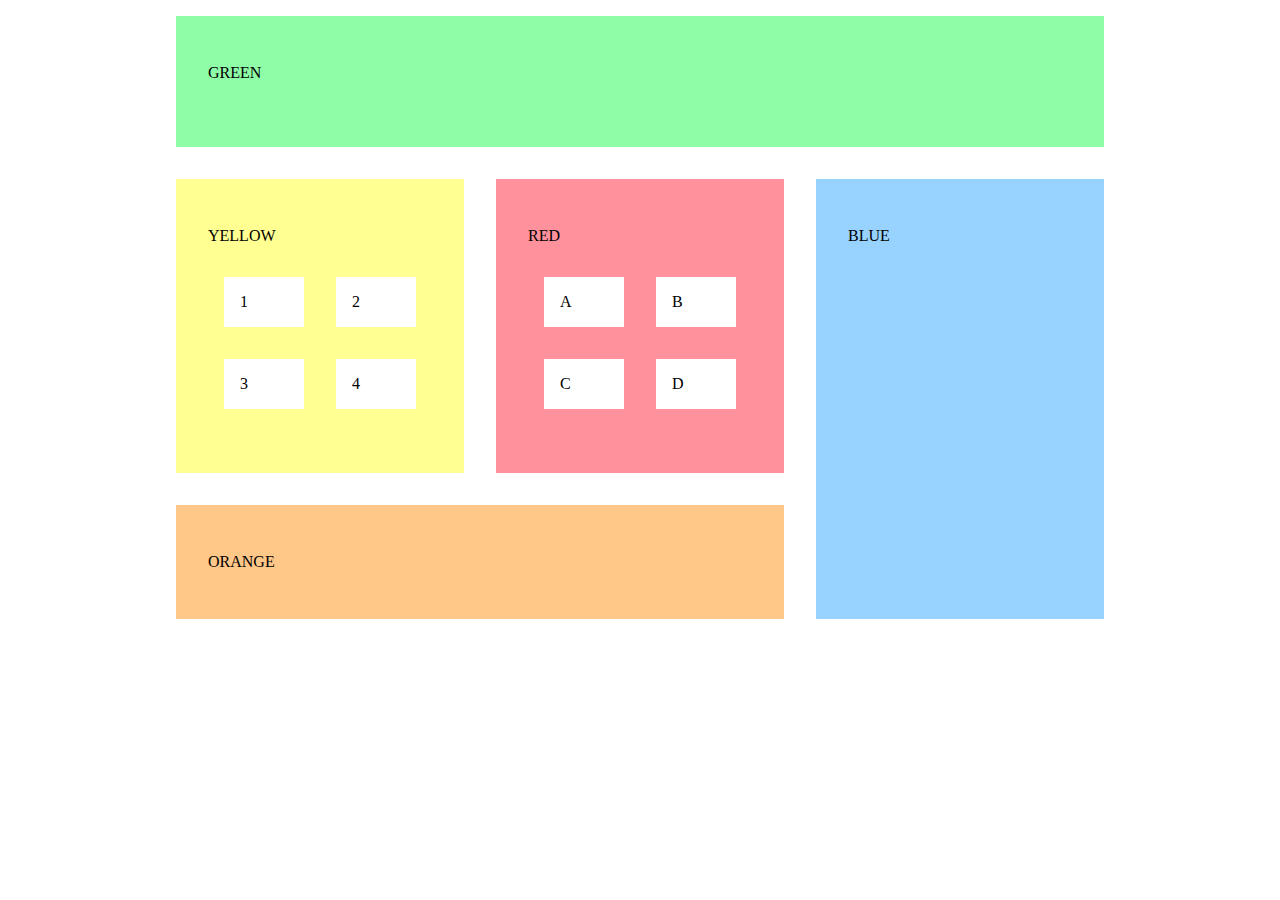
<file: Exercise-7/index.html>
<!DOCTYPE html>
<html lang="en">

<head>
  <meta charset="UTF-8">
  <meta http-equiv="X-UA-Compatible" content="IE=edge">
  <meta name="viewport" content="width=device-width, initial-scale=1.0">
  <title>Blocks</title>
  <link rel="stylesheet" href="start.css">
  <link rel="stylesheet" href="style.css">
</head>

<body>
  <section id="green">
    <p>GREEN</p>
  </section>
  <section id="yellow">
    <p>YELLOW</p>
    <ul>
      <li>1</li>
      <li>2</li>
      <li>3</li>
      <li>4</li>
    </ul>
  </section>
  <section id="orange">
    <p>ORANGE</p>
  </section>
  <section id="red">
    <p>RED</p>
    <ul>
      <li>A</li>
      <li>B</li>
      <li>C</li>
      <li>D</li>
    </ul>
  </section>
  <section id="blue">
    <p>BLUE</p>
  </section>
</body>

</html>
</file>
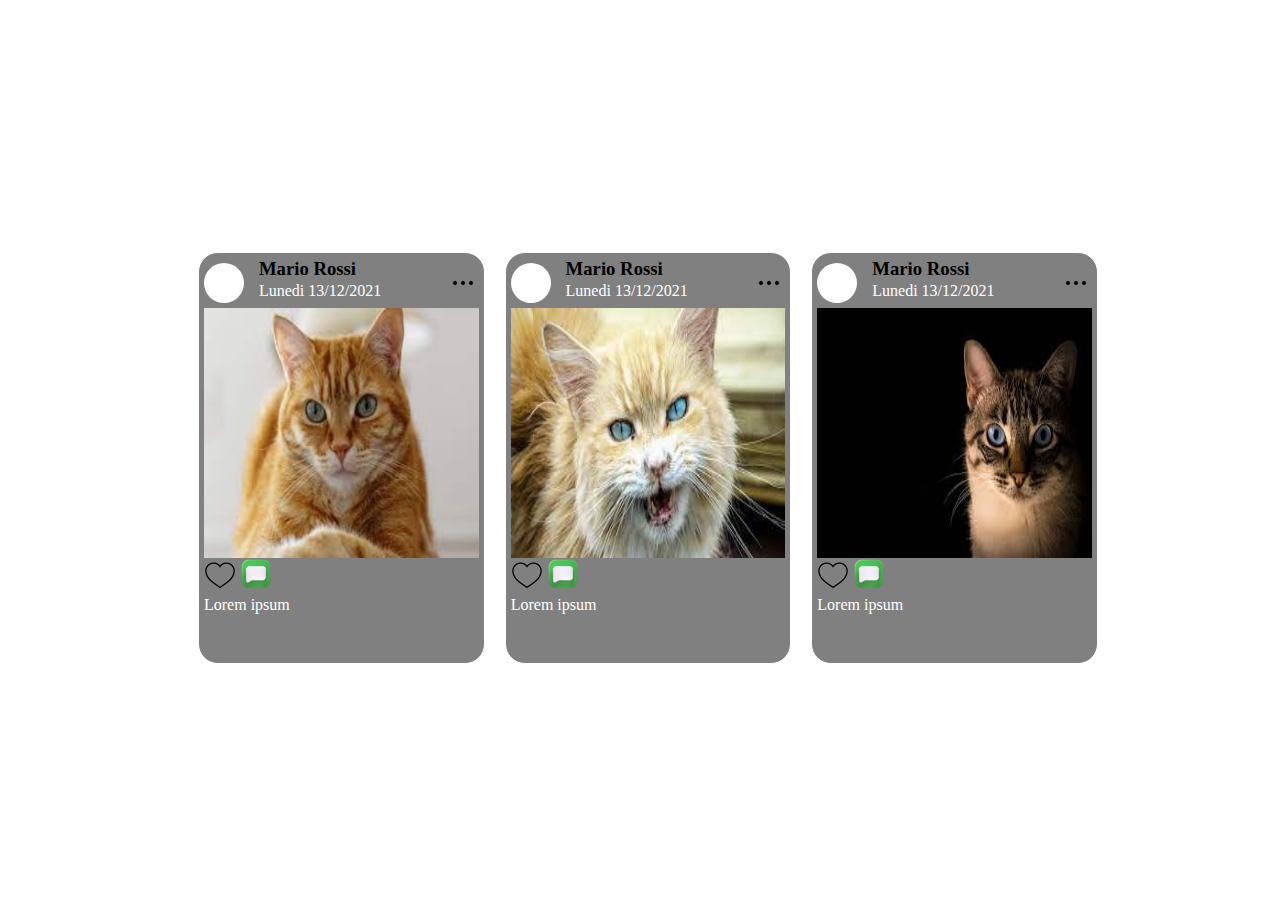
<file: Exercise-9/index.html>
<!DOCTYPE html>
<html lang="en">
<head>
    <link rel="stylesheet" href="style.css">
    <meta charset="UTF-8">
    <meta http-equiv="X-UA-Compatible" content="IE=edge">
    <meta name="viewport" content="width=device-width, initial-scale=1.0">
    <title>Document</title>
</head>
<body>
<div class="container">
    <div  class="item" id="item1">
        <div class="header">
            <div class="circle"></div>
            <div class="name">
                <h3>Mario Rossi</h3>
                <p>Lunedi 13/12/2021</p>
            </div>
            <img class="puntini" src="../Exercise-9/assets/trePuntini.png"></img>
        </div>
        <div class="divGatto">
        <img class="gatto" src=".//assets/gatto1.jpg" >
        </div>
        <div class="footer" > 
            <span>
                <img src=".//assets/cuore.png">
                <img src=".//assets/sms.png">
            </span>
            <p>
                Lorem ipsum
            </p>
        </div>

    </div>

    <div  class="item" id="item2">
        <div class="header">
            <div class="circle"></div>
            <div class="name">
                <h3>Mario Rossi</h3>
                <p>Lunedi 13/12/2021</p>
            </div>
            <img class="puntini" src="../Exercise-9/assets/trePuntini.png"></img>
        </div>
        <div class="divGatto">
        <img class="gatto" src=".//assets/gatto2.jpg">
        </div>
        <div class="footer" > 
            <span>
                <img src=".//assets/cuore.png">
                <img src=".//assets/sms.png">
            </span>
            <p>
                Lorem ipsum
            </p>
        </div>
    </div>

    <div  class="item" id="item3">
        <div class="header">
            <div class="circle"></div>
            <div class="name">
                <h3>Mario Rossi</h3>
                <p>Lunedi 13/12/2021</p>
            </div>
            <img class="puntini" src="../Exercise-9/assets/trePuntini.png"></img>
        </div>
        <div class="divGatto">
        <img class="gatto" src=".//assets/gatto3.jpg" >
        </div>
        <div class="footer" > 
            <span>
                <img src=".//assets/cuore.png">
                <img src=".//assets/sms.png">
            </span>
            <p>
                Lorem ipsum
            </p>
        </div>
    </div>
    
</div>
</body>
</html>
</file>
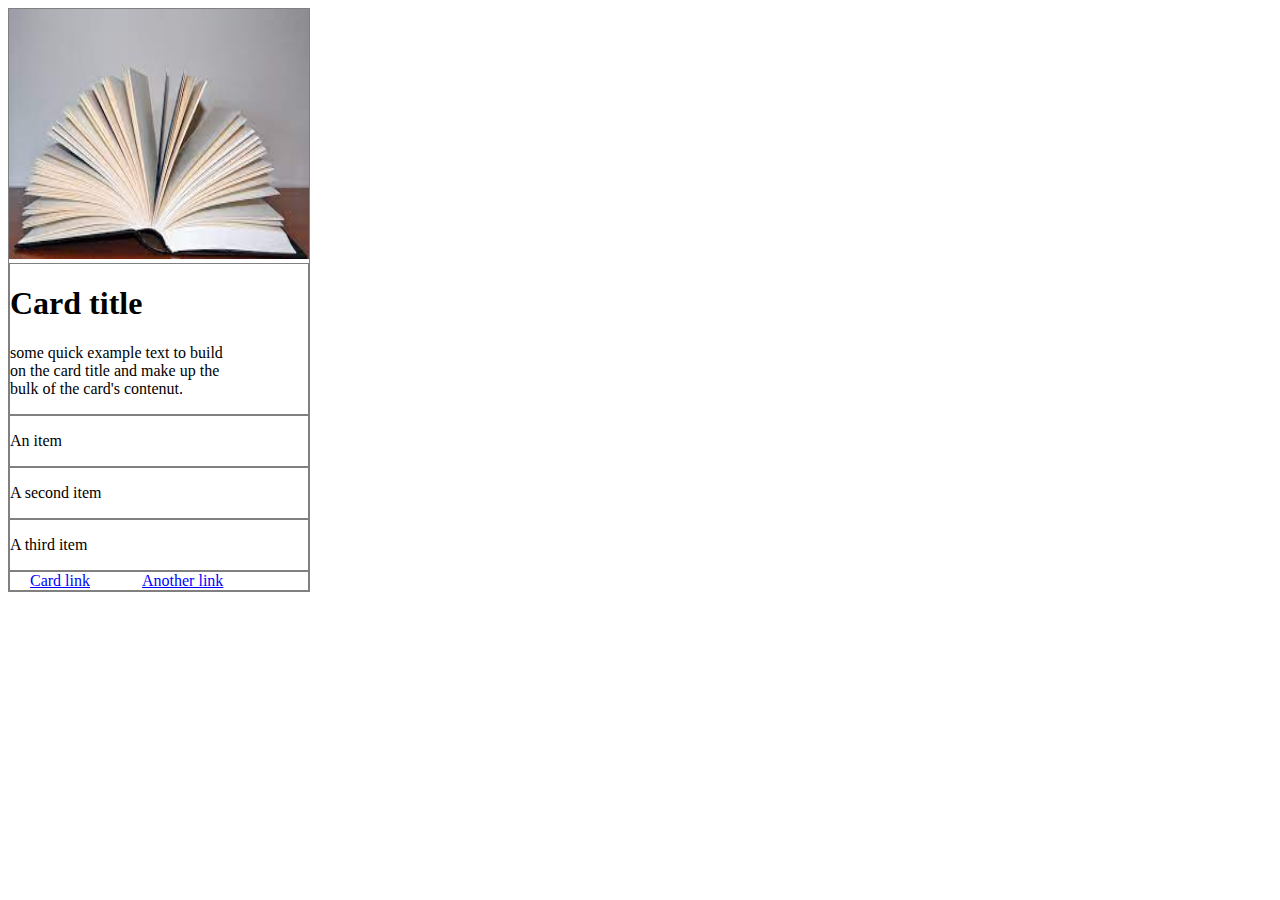
<file: 04 Card/start.html>
<!DOCTYPE html>
<html lang="en">

<head>
  <link rel="stylesheet" href="style.css">
  <meta charset="UTF-8" />
  <meta name="viewport"
    content="width=device-width, user-scalable=no, initial-scale=1.0, maximum-scale=1.0, minimum-scale=1.0" />
  <meta http-equiv="X-UA-Compatible" content="ie=edge" />
  <title>HTML Lesson</title>
</head>

<body>
  <section>

    <img src="download.jpg" alt="image cap" width="300" height="250">
    
      <div class="p1">
      <h1>Card title</h1>
      <p >some quick example text to build<br>
        on the card title and make up the<br>
        bulk of the card's contenut.</p>
      </div>

<div>
      <p>An item</p>
</div>

<div>
      <p>A second item</p>
</div>
<div>
      <p>A third item</p>
</div>

<div>
      <a href="">Card link</a> &nbsp
      <a href="">Another link</a>
</div>
  </section>

</body>

</html>
</file>
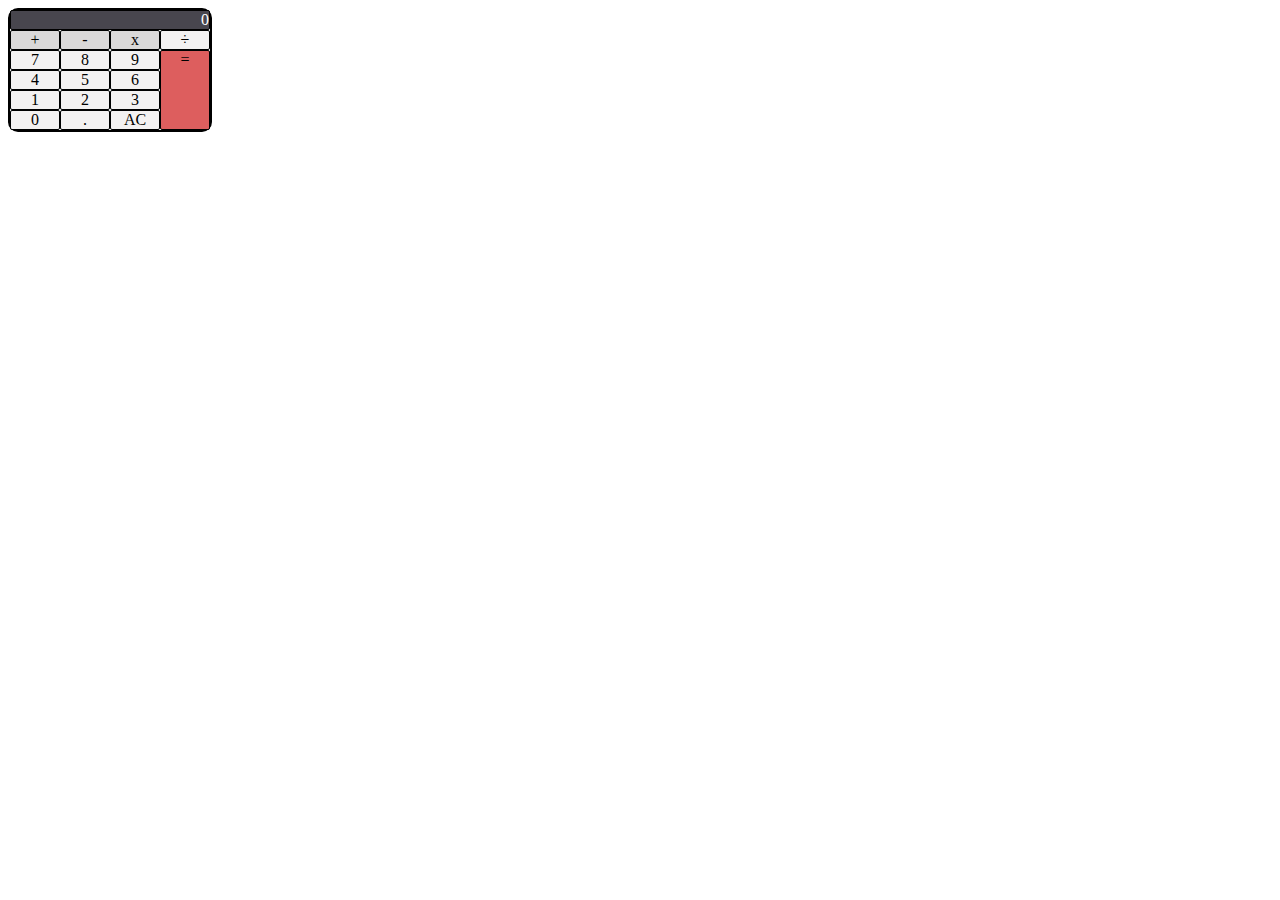
<file: 03 Grid/start/start.html>
<!DOCTYPE html>
<html>
    <head>
        <link rel="stylesheet" href="style.css">
        <title>Grid</title>
    </head>

    <body>
        
        <section>
            <div class="zero">0</div>
            <div class="piu">+</div>
            <div class="meno">-</div>
            <div class="per">x</div>
            <div class="diviso">÷</div>

            <div class="sette">7</div>
            <div class="otto">8</div>
            <div class="nove">9</div>
            <div class="uguale">=</div>
            <div class="quattro">4</div>
            <div class="cinque">5</div>
            <div class="sei">6</div>
            <div class="uno">1</div>
            <div class="due">2</div>
            <div class="tre">3</div>
            <div class="zero1">0</div>
            <div class="punto">.</div>
            <div class="AC">AC</div>

        </section>


        </section>

    </body>
</html>
</file>
<file: Exercise-7/start.css>
body {
    display: grid;
    grid-template-columns: repeat(3, 1fr);
    grid-template-rows: repeat(3, 1fr);
    grid-template-areas: 
    "green green green"
    "yellow red blue"
    "yellow red blue"
    "orange orange blue";
    
    
}

ul {
    display: grid;
    grid-template-columns: repeat(2, 1fr);
    grid-template-rows: repeat(2, 1fr);
    
    
}
 


#green {
    grid-area: green;
    
}

#yellow {
    grid-area: yellow;

}

#orange {
    grid-area: orange;
}

#red{
    grid-area: red;
}
#blue {
    grid-area: blue;
}
</file>
<file: Exercise-7/style.css>
body {
  width: 60em;
  margin: 0 auto;
}

section {
  padding: 2em;
  margin: 1em;
}

#green {
  background-color: #8ffda7;
}

#orange {
  background-color: #ffc788;
}

#yellow {
  background-color: #ffff92;
}

#red {
  background-color: #ff919c;
}

#blue {
  background-color: #98d2ff;
}

ul {
  padding: 0;
}

li {
  background-color: white;
  padding: 1em;
  display: block;
  margin: 1em;
}
</file>
<file: Exercise-9/style.css>
body {
    height: 100vh;
    width: 100vw;
    display: grid;
    align-items: center;
    justify-items: center;
}

.container {
    display: inline-flex;
    align-items: center;
    justify-items: center;
    width: 900px;
    height: 400px;
    justify-content: space-around;
    gap: 20px;
    border: 1px solid white;
   border-radius: 20px;
}

.item {
    display: grid;
    grid-template-rows: 1fr 5fr 2fr;
    background-color: grey;
    border: 1px solid white;
    border-radius: 20px;
    padding: 5px;
    height: 100%;
    width: 100%;    
}


.header {
    display: grid;
    grid-template-columns: 1fr 3fr 1fr;
    justify-items: space-between;

    
    
}

.circle {
    border-radius: 50%;
    background-color: white;
    width: 40px;
    height: 40px;
    align-self: center;
    

}
h3 {
    
    margin-top: 2px;
    margin: 0px;
}

p {
    margin-top: 2px;
    margin: 2px 0px 0px;
    color: white;
}
.name {
    justify-self: start;
    
}

.puntini {
    justify-self: end;
    align-self: center;
 
}
.gatto {
    height: 100%;
    width: 100%;
}
 .divGatto {
    height: 100%;
 }
#item1 {
    grid-area: "item1";
 }
 #item2 {
    grid-area: "item2";
 }
 #item3 {
    grid-area: "item3";
 }


@media screen and (max-width: 768px) {
   
 .container {
    display: grid;
    grid-template-rows: 1fr 1fr 1fr;
    grid-template-columns: 1fr 1fr;
    grid-template-areas: 
    "item1 item2"
    "item3";
 }
}

@media screen and (max-width: 375px) {
   
    .container {
       display: grid;
       grid-template-rows: 1fr 1fr 1fr;
       grid-template-columns: 1fr;
       grid-template-areas: 
       "item1"
       "item2"
       "item3";
    }
   }
</file>
<file: 04 Card/style.css>
section {
    border: 1px solid grey;
    width: 300px;
   
}

.p1 {
    border: 1px solid grey;
}

div {
    border: 1px solid grey;
}

a {
    color: blue;
    margin: 20px;
    text-align: cen;
}
</file>
<file: 03 Grid/start/style.css>
section {
    border: 2px solid black;
    width: 200px;
    display: grid;
    grid-template-columns: repeat(4, 1fr);
    grid-template-rows: repeat(6, 1fr);
    grid-template-areas:  
    "zero zero zero zero"
    "piu meno per diviso"
    "sette otto nove uguale"
    "quattro cinque sei uguale "
    "uno due tre uguale"
    "zero1 punto AC uguale";
    border-radius: 10px;
}

div {
    border: 1px solid black;
    border-radius: 2px;
}



.zero {
    grid-area: zero;
    background-color: rgb(72, 70, 78);
    color: white;
    text-align: right;
}

.piu {
    grid-area: piu;
    text-align: center;
    background-color: rgb(218, 216, 216);

}

.meno {
    grid-area: meno;
    text-align: center;
    background-color: rgb(218, 216, 216);
}
.per {
    grid-area: per;
    text-align: center;
    background-color: rgb(218, 216, 216);
}

.diviso {
    grid-area: diviso;
    text-align: center;
    background-color: rgb(218, 216, 216);
}

.sette {
    grid-area: sette;
    text-align: center;
    background-color: rgb(243, 241, 241);
}

.diviso {
    grid-area: diviso;
    text-align: center;
    background-color: rgb(243, 241, 241);
}

.otto {
    grid-area: otto;
    text-align: center;
    background-color: rgb(243, 241, 241);
}
.nove {
    grid-area: nove;
    text-align: center;
    background-color: rgb(243, 241, 241);
}

.uguale {
    grid-area: uguale;
    text-align: center;
    background-color: rgb(221, 94, 94);
}

.quattro {
    grid-area: quattro;
    text-align: center;
    background-color: rgb(243, 241, 241);
}

.cinque {
    grid-area: cinque;
    text-align: center;
    background-color: rgb(243, 241, 241);
}

.sei {
    grid-area: sei;
    text-align: center;
    background-color: rgb(243, 241, 241);
}

.uno{
    grid-area: uno;
    text-align: center;
    background-color: rgb(243, 241, 241);
}

.due {
    grid-area: due;
    text-align: center;
    background-color: rgb(243, 241, 241);
}

.tre {
    grid-area: tre;
    text-align: center;
    background-color: rgb(243, 241, 241);
}

.zero1 {
    grid-area: zero1;
    text-align: center;
    background-color: rgb(243, 241, 241);
}

.punto {
    grid-area: punto;
    text-align: center;
    background-color: rgb(243, 241, 241);
}

.AC {
    grid-area: AC;
    text-align: center;
    background-color: rgb(243, 241, 241);
}
</file>
